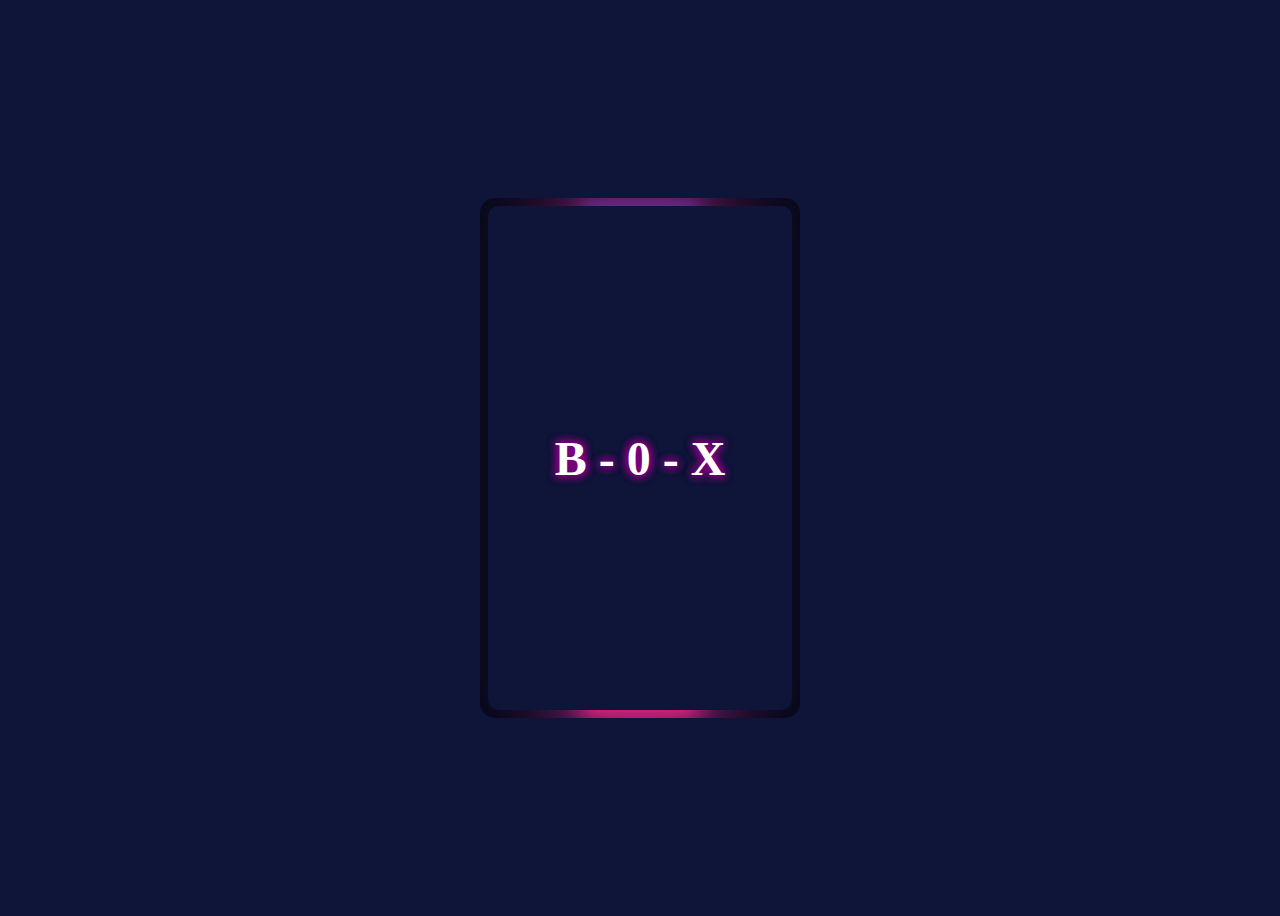
<file: 02_Moving_Box_Border/index.html>
<!DOCTYPE html>
<html lang="en">
<head>
    <meta charset="UTF-8">
    <meta name="viewport" content="width=device-width, initial-scale=1.0">
    <title>Document</title>
    <link rel="stylesheet" href="style.css">
</head>
<body>
    <div class="box">
        <h1>B - 0 - X</h1>
    </div>
</body>
</html>
</file>
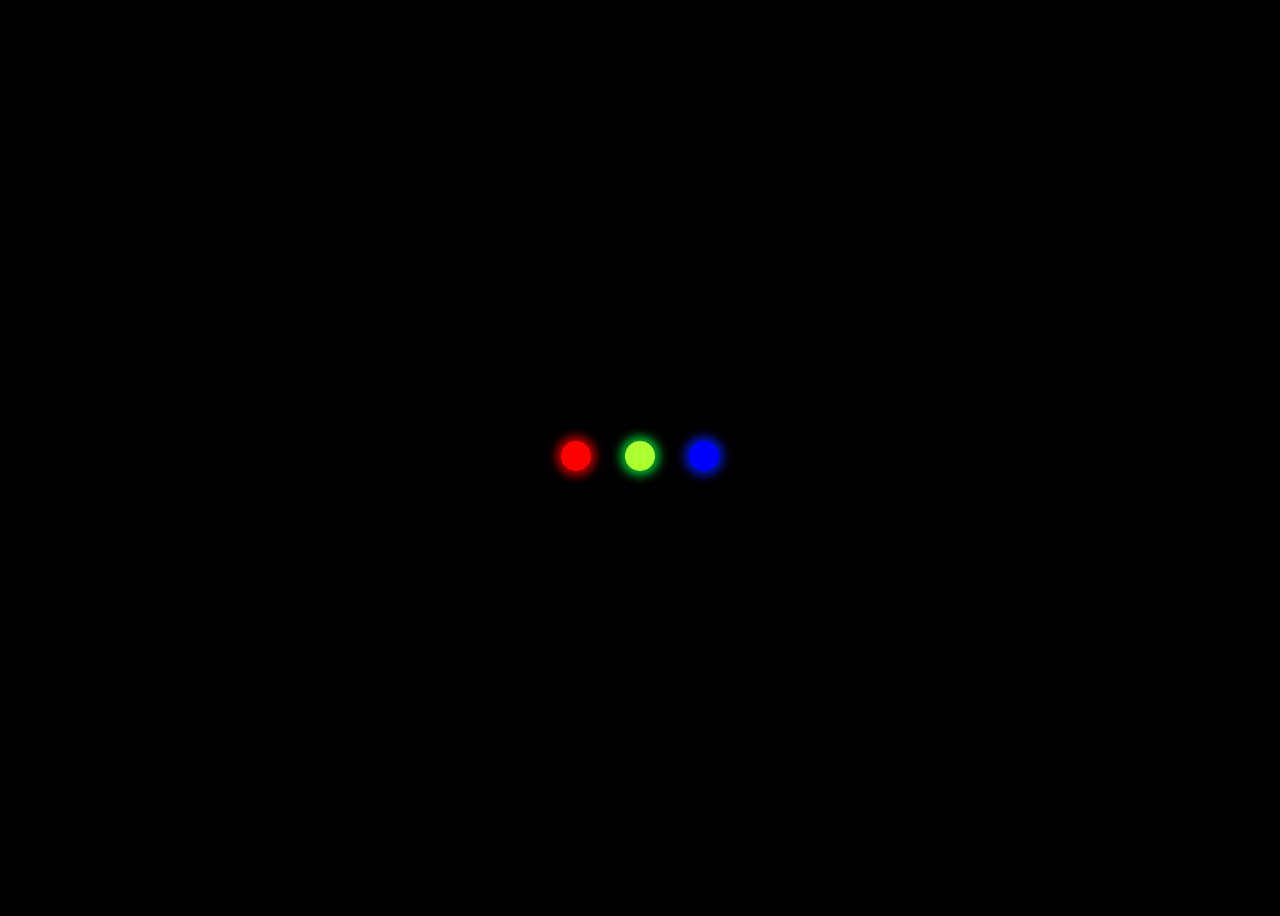
<file: 04_Loading_dots/index.html>
<!DOCTYPE html>
<html lang="en">
<head>
    <meta charset="UTF-8">
    <meta name="viewport" content="width=device-width, initial-scale=1.0">
    <title>Loading Dot</title>
    <link rel="stylesheet" href="style.css">
</head>
<body>
    <div class="dots">
            <div></div>
            <div></div>
            <div></div>
        <!-- </div> -->
    </div>
</body>
</html>
</file>
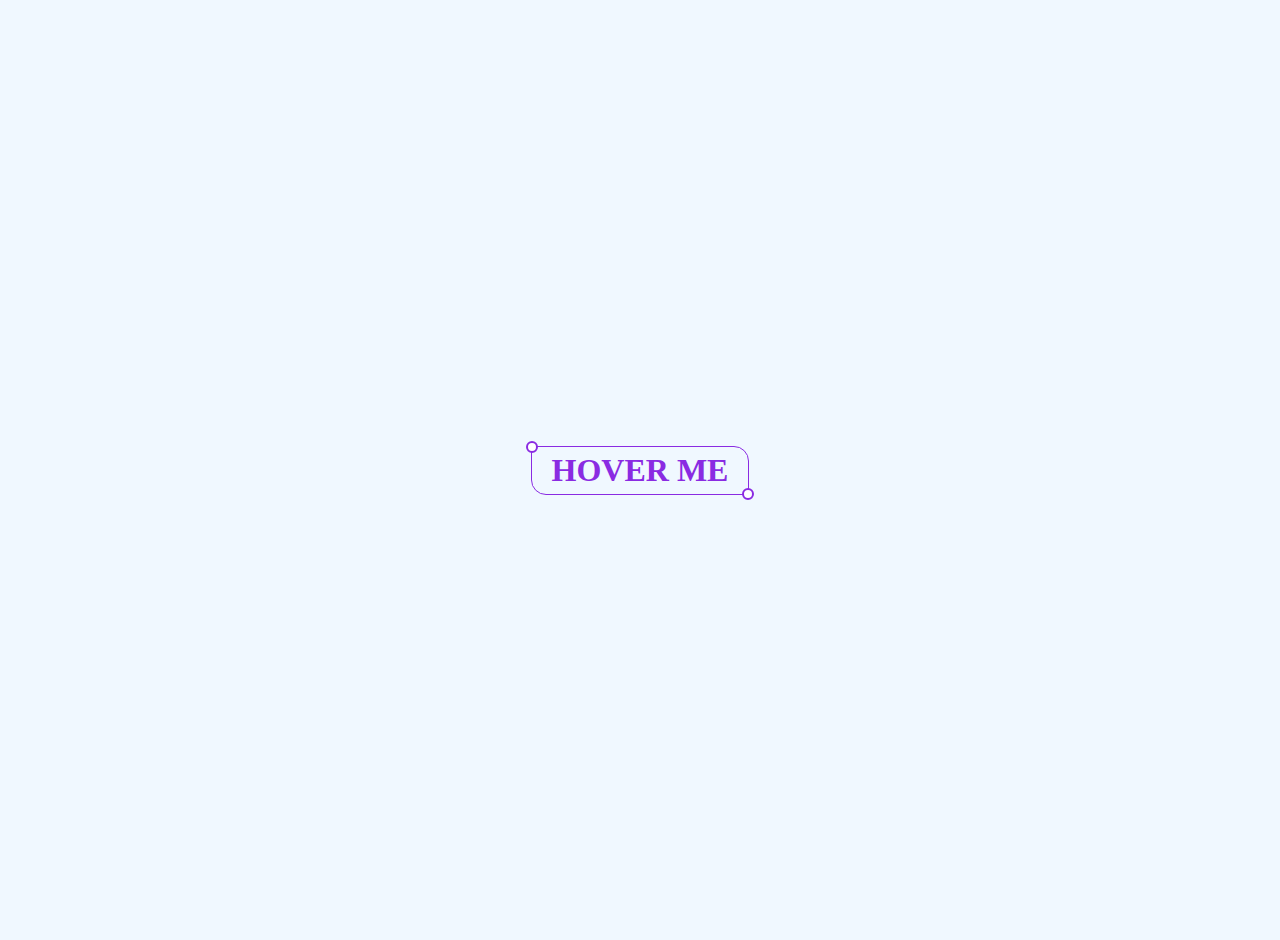
<file: 06_Buttons_Hover/index.html>
<!DOCTYPE html>
<html lang="en">
<head>
    <meta charset="UTF-8">
    <meta name="viewport" content="width=device-width, initial-scale=1.0">
    <title>Document</title>
    <link rel="stylesheet" href="style.css">
</head>
<body>
    <div class="box">HOVER ME</div>
</body>
</html>


<!-- <div class="box">HOVER ME</div>
    <div class="box">HOVER ME</div> -->
</file>
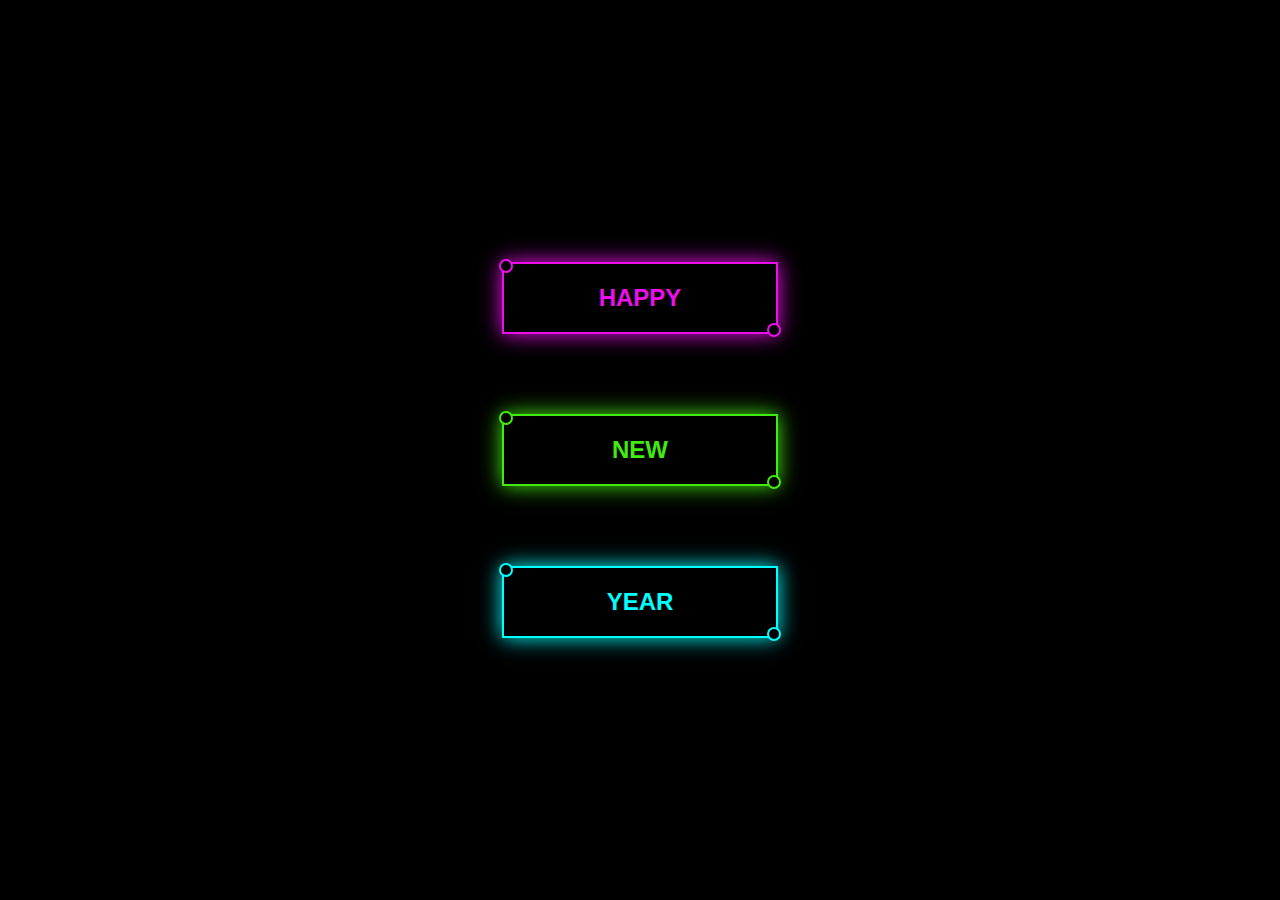
<file: 07_Buttons_New_Year/index.html>
<!DOCTYPE html>
<html lang="en">
<head>
    <meta charset="UTF-8">
    <meta name="viewport" content="width=device-width, initial-scale=1.0">
    <title>HAPPY NEW YEAR Buttons</title>
    <link rel="stylesheet" href="style.css">
</head>
<body>
    <div>
        <button class="btn_02">HAPPY</button>
        <button class="btn_01">NEW</button>
        <button class="btn_03">YEAR</button>
    </div>
</body>
</html>
</file>
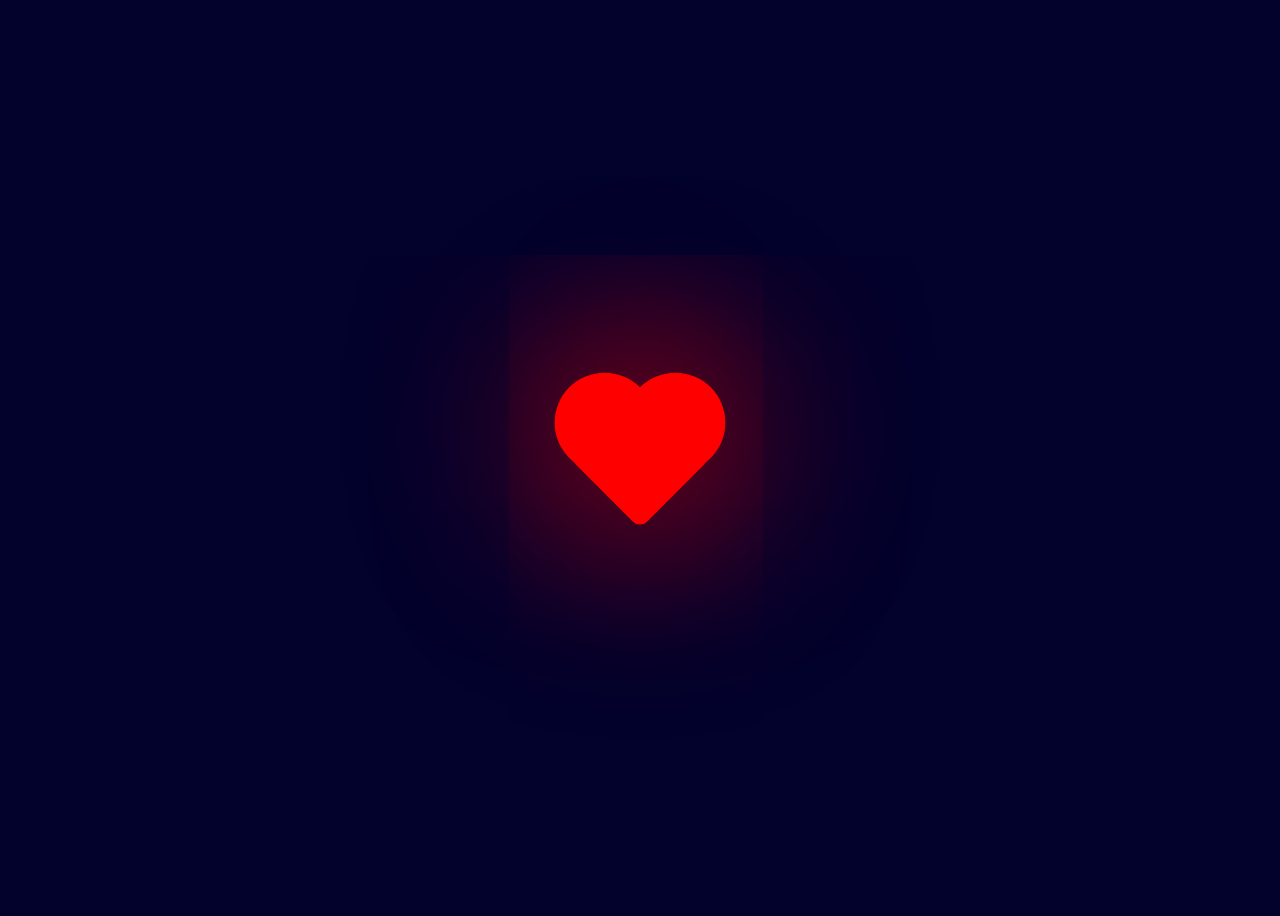
<file: 01_Heart_beat/heart.html>
<!DOCTYPE html>
<html lang="en">
<head>
    <meta charset="UTF-8">
    <meta name="viewport" content="width=device-width, initial-scale=1.0">
    <title>Heart</title>
    <link rel="stylesheet" href="heart.css">
</head>
<body>
    <div class="heart"></div>
</body>
</html>
</file>
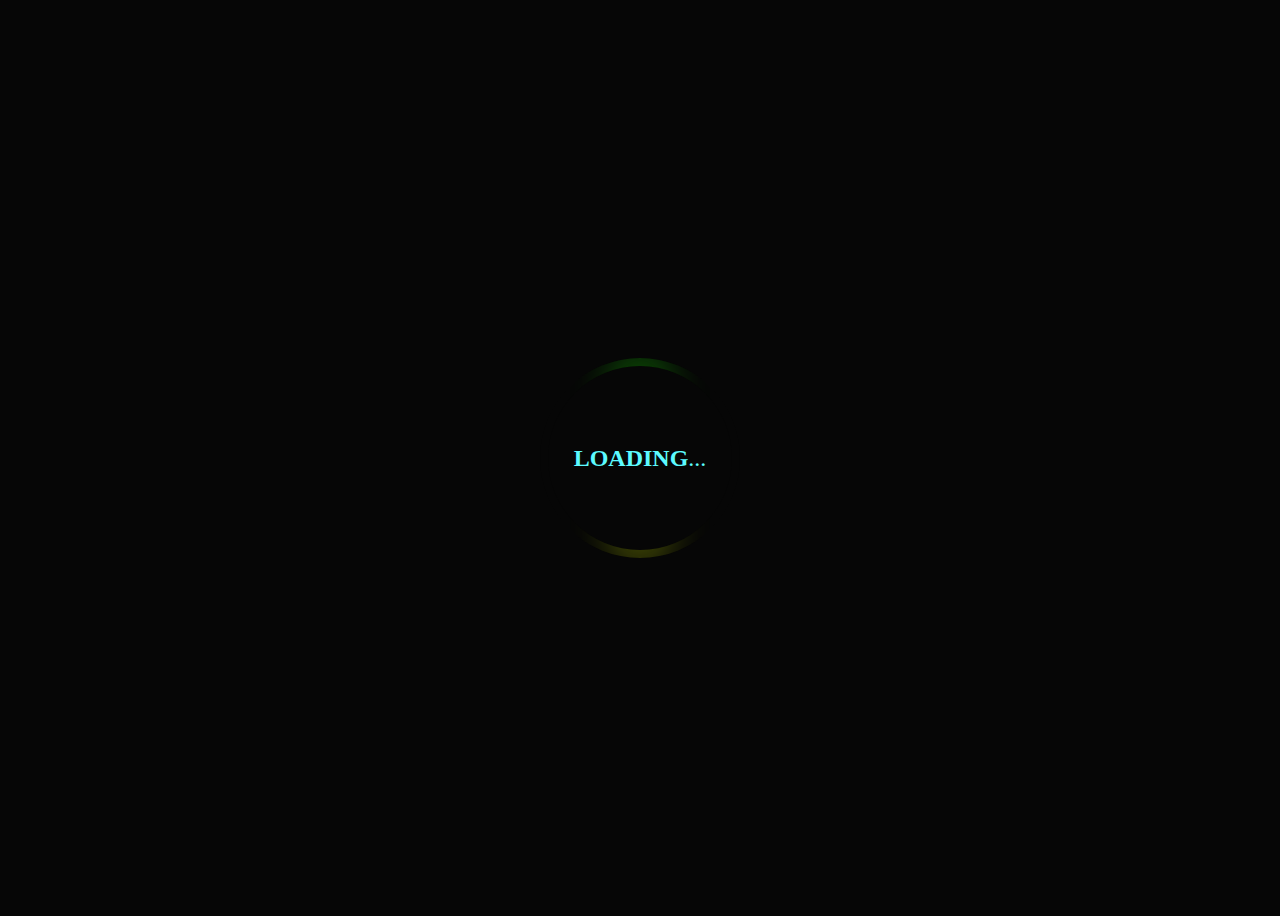
<file: 03_Loding_Circular/loader.html>
<!DOCTYPE html>
<html lang="en">
<head>
    <meta charset="UTF-8">
    <meta name="viewport" content="width=device-width, initial-scale=1.0">
    <title>Loader</title>
    <link rel="stylesheet" href="style.css">
</head>
<body>
    <div class="loader">
        <h2>LOADING</h2>
        <p class="one">.</p>
        <p class="two">.</p>
        <p class="three">.</p>
    </div>
</body>
</html>
</file>
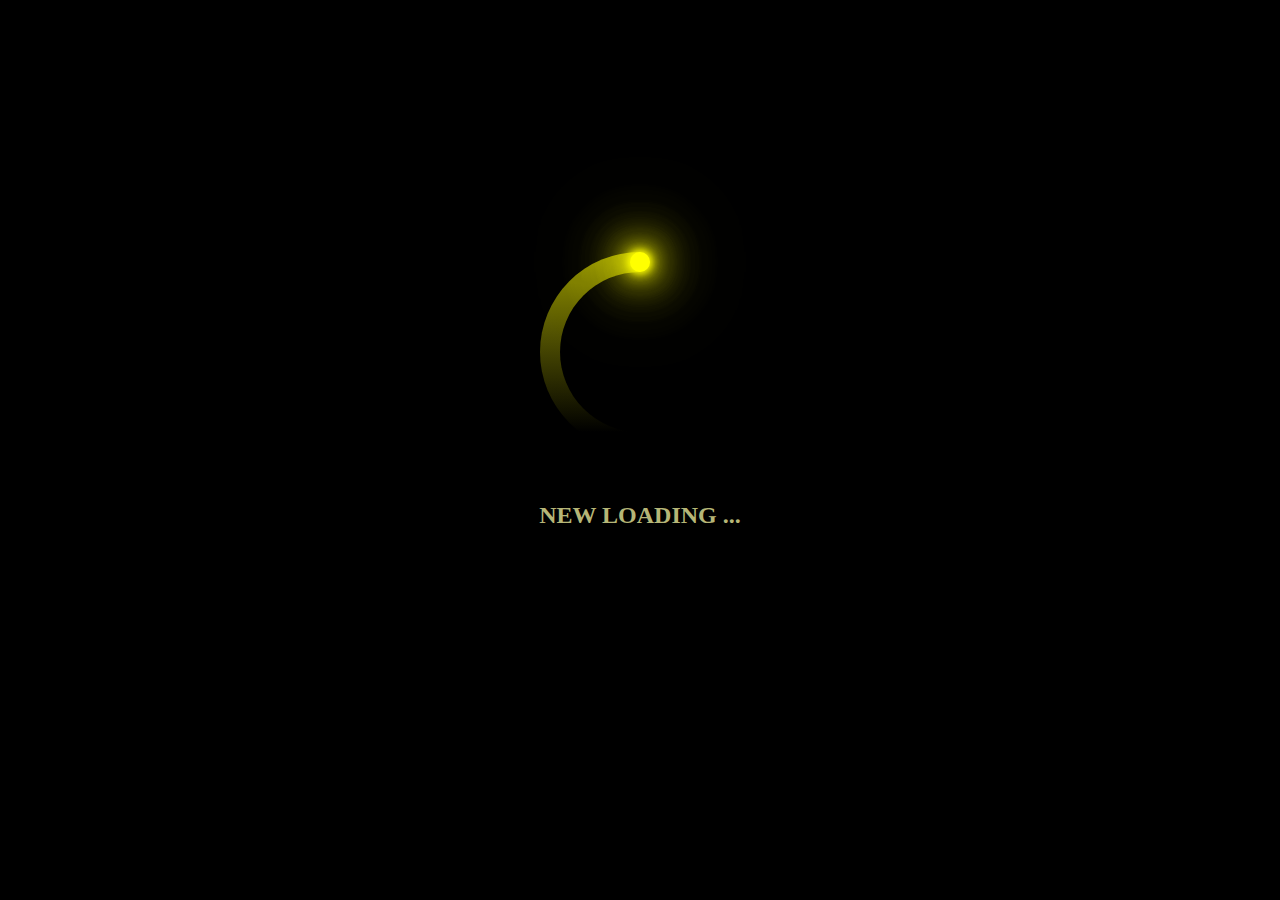
<file: 05_Loding_Glowing/load.html>
<!DOCTYPE html>
<html lang="en">
<head>
    <meta charset="UTF-8">
    <meta name="viewport" content="width=device-width, initial-scale=1.0">
    <title>Document</title>
    <link rel="stylesheet" href="load.css">
</head>
<body>
    <div class="container">
        <div class="loader">
            <span></span>
        </div>
    </div>
    <h2>NEW LOADING ...</h2>
</body>
</html>
</file>
<file: 02_Moving_Box_Border/style.css>
body{
    height: 100vh;
    background-color: #0e1538;
    color: #fff;
    display: flex;
    justify-content: center;
    align-items: center;
}



.box h1{
    font-size: 3em;
    text-shadow: 0 0 10px purple, 
                 0 0 10px purple,
                 0 0 10px purple,
                 0 0 10px purple;
    z-index: 1;
}


.box{
    background-color: rgba(0,0,0,0.5);
    /* border: 2px solid red; */
    border-radius: 15px;
    padding: 10px;
    height: 500px;
    width: 300px;
    display: flex;
    justify-content: center;
    align-items: center;
    position: relative;
    overflow: hidden;
    cursor: pointer;
}

.box::before{
    content: "";
    position: absolute;
    width: 120px;
    height: 100%;
    background: linear-gradient(#662D8C,#ED1E79);
    animation: rotate 3.5s linear infinite;
    box-shadow: 0 20px 80px #662D8C,0 2px 100px #ED1E79;
    filter: blur(10px)
}

.box::after{
    content: "";
    position: absolute;
    background: #0e1538;
    inset: 8px;
    border-radius: 10px;
}

@keyframes rotate {
    from {
        transform: rotate(0deg) scale(1.2);
    }
    to{
        transform:rotate(360deg) scale(1.2);
    }
}
</file>
<file: 04_Loading_dots/style.css>
body{
    height: 100vh;
    background-color: black;
    color: #fff;
    display: flex;
    justify-content: center;
    align-items: center;
}
.dots div{
    width: 30px;
    height: 30px;
    margin: 15px;
    border-radius: 50%;
    display: inline-block;
    animation: move 2s ease-in-out infinite ;
}

.dots div:nth-child(1){
    background-color: red;
    animation-delay: 0.3s;
    box-shadow: 0 0 10px 5px rgba(255, 0, 0, 0.7);
}

.dots div:nth-child(2){
    background-color: greenyellow;
    animation-delay: 0.6s;
    box-shadow: 0 0 10px 5px rgba(0, 255, 64, 0.7);
}

.dots div:nth-child(3){
    background-color: blue;
    animation-delay: 0.9s;
    box-shadow: 0 0 10px 5px rgba(0, 30, 255, 0.7);
}

@keyframes move {
    50%{
        opacity: 0;
        transform: translateY(20px) scale(0.5);
    }
}
</file>
<file: 06_Buttons_Hover/style.css>
body {
    background-color: aliceblue;
    margin: 10px;
    padding: 10px;
    height: 100vh;
    display: flex;
    justify-content: center;
    align-items: center;
    gap:15px;
    transition: 0.5s ease-in-out;
}

.box {
    position: relative;
    border: 1.5px solid blueviolet;
    border-radius: 0px 15px;
    padding: 5px 20px;
    background-color: aliceblue;
    text-align: center;
    font-size: 2em;
    font-weight: bold;
    color: blueviolet;
    cursor: pointer;
    transition: 0.5s ease-in-out;
}

.box:hover {
    box-shadow: 0px 0px 10px 1px blueviolet;
    border-radius: 15px 0px;
    color: rgb(209, 85, 234);
}

/* BOX-Before */
.box::before {
    position: absolute;
    content: '';
    width: 8px;
    height: 8px;
    border: 2px solid blueviolet;
    border-radius: 50%;
    background-color: white;
    top: -6px;
    left: -6px;
    transition: 0.5s ease-in-out;
}

.box:hover::before {
    left: 100%;
    transform: translateX(-50%);
    box-shadow: 0 0 10px blueviolet;
}

/* BOX-After */
.box::after {
    position: absolute;
    content: '';
    width: 8px;
    height: 8px;
    border: 2px solid blueviolet;
    border-radius: 50%;
    background-color: white;
    bottom: -6px;
    right: -6px;
    transition: 0.5s ease-in-out;
}

.box:hover::after {
    right: 100%;
    transform: translateX(50%);
    box-shadow: 0 0 10px blueviolet;
}





/* border-top: 1.5px solid blueviolet;
    border-bottom: 1.5px solid blueviolet; */
</file>
<file: 07_Buttons_New_Year/style.css>
body {
    height: 100vh;
    margin: 0;
    /* background-color: #373737; */
    background-color: #000;
    /* background: linear-gradient(270deg, #e96196 10%, #ffffff 74%); */
    display: flex;
    justify-content: center;
    align-items: center;
}

div {
    padding: 30px;
    display: flex;
    justify-content: center;
    align-items: center;
    flex-direction: column;
    position: relative;
}

button {
    width: 90%;
    font-weight: bold;
    font-size: 1.5em;
    padding: 20px 70px;
    margin: 40px;
    cursor: pointer;
    transition: 0.5s;
    background: black;
    /* background: linear-gradient(90deg, #e96196 10%, #ffffff 74%); */
    position: relative;
    z-index: 0;

    transition: transform 0.2s;
}

button:active {
    transform: scale(1.1); /* Increase the size by 10% on click */
  }

button:first-child{
    border: 2px solid #eb0feb;
    color: #eb0feb;
    box-shadow: 0 0 20px 0 #eb0feb;
}

button:nth-child(2){
    border: 2px solid #42eb0f;
    color: #42eb0f;
    box-shadow: 0 0 20px 0 #42eb0f;
}

button:last-child{
    border: 2px solid #00ffff;
    color: #00ffff;
    box-shadow: 0 0 20px 0 #00ffff;
}

/* Button Before */

button::before{
    content: '';
    position: absolute;
    top: -5px;
    left: -5px;
    width: 10px;
    height: 10px;
    transition: 0.5s ease-in;
    background: black;
    z-index: -1;
    border-radius: 50%;
}

button:first-child::before{
    border: 2px solid #eb0feb;
}

button:nth-child(2)::before{
    border: 2px solid #42eb0f;
}


button:last-child::before{
    border: 2px solid #00ffff;
}

/* Button after */

button::after{
    content: '';
    position: absolute;
    right: -5px;
    bottom: -5px;
    width: 10px;
    height: 10px;
    transition: 0.5s ease-in;
    background: black;
    z-index: -1;
    border-radius: 50%;
}

button:first-child::after{
    border: 2px solid #eb0feb;
}

button:nth-child(2)::after{
    border: 2px solid #42eb0f;
}

button:last-child::after{
    border: 2px solid #00ffff;
}

/* hover effect */

button:hover::before{
    left:calc(100% - 5px) ;
}

button:hover::after{
    right:calc(100% - 5px) ;
}

button:hover{
    color: #000;
    cursor: pointer;
}

/* After hovering each buttons child */

button:first-child:hover{
    background: #eb0feb;
    box-shadow: 0 0 60px 0 #eb0feb;
}

button:nth-child(2):hover{
    background: #42eb0f;
    box-shadow: 0 0 60px 0 #42eb0f;
}

button:last-child:hover{
    background: #00ffff;
    box-shadow: 0 0 60px 0 #00ffff;
}
</file>
<file: 01_Heart_beat/heart.css>
body{
    position: relative;
    height: 100vh;
    display: flex;
    justify-content: center;
    align-items: center;
    flex-direction: column;
    background-color: rgb(2, 2, 44);
}

.heart{
    position: relative;
    width: 100px;
    height: 100px;
    background-color: red;
    transform: rotate(-45deg);
    border-radius: 10px; 
    display: flex;
    justify-content: center;
    align-items: center;
    box-shadow: -5px 5px 200px red;
    animation: heart-beat 1s linear infinite;
}

@keyframes heart-beat {
    0%{
        transform: scale(1.2) rotate(-45deg)
    }
    50%{
        transform: scale(1) rotate(-45deg)
    }
    100%{
        transform: scale(1.1) rotate(-45deg)  
    }
}

.heart::before,
.heart::after {
    content: '';
    position: absolute;
    width: 100px;
    height: 100px;
    background-color: red;
    border-radius: 50%;
    box-shadow: 5px -5px 200px red;
}

.heart::before {
    top: -50px;
    left: 0;
}

.heart::after {
    top: 0;
    left: 50px;
}
</file>
<file: 03_Loding_Circular/style.css>
body{
    height: 100vh;
    background-color: #060606;
    color: #fff;
    display: flex;
    justify-content: center;
    align-items: center;
}
.loader{
    background-color:  #060606;
    border-radius: 50%;
    height: 200px;
    width: 200px;

    display: flex;
    justify-content:center;
    align-items:center;

    position: relative;
    overflow: hidden;
    cursor: pointer;
}

.loader h2,.loader p{
    text-align: center;
    font-size: 1.5em;
    color: #5cfaff;
    z-index: 1;
}

.loader::before{
    content: "";
    position: absolute;
    width: 20px;
    height: 200px;
    background: linear-gradient(rgb(0, 255, 0),
                rgb(255, 255, 0));
    animation: rotate 2s ease infinite;
    filter: blur(25px)
}

.loader::after{
    content: "";
    position: absolute;
    background:  #060606;
    inset: 8px;
    border-radius: 50%;
    
}

.one{
    animation: ani2 1s infinite;
    animation-delay: 0.3s;
}

.two{
    animation: ani2 1s infinite;
    animation-delay: 0.6s;
}

.three{
    animation: ani2 1s infinite;
    animation-delay: 0.9s;
}


@keyframes rotate {
    from {
        transform: rotate(0deg);
    }
    to{
        transform:rotate(360deg);
    }
}

@keyframes ani2 {
    from{
        color: #5cfaff;
    }
    to{
        color: transparent;
    }
}
</file>
<file: 05_Loding_Glowing/load.css>
body{
    margin: 0;
    padding: 0;
    height: 100vh;
    background-color: black;
    display: flex;
    justify-content: center;
    align-items: center;
    flex-direction: column;
}

.container{
    display: flex;
    justify-content: center;
    align-items: center;
    position: relative;
}

.loader{
    position: absolute;
    width: 200px;
    height: 200px;
    border-radius: 50%;
    background-color: black;
    animation: rotate 2s linear infinite;
}

@keyframes rotate {
    0%{
        transform: rotate(0deg);
    }
    100%{
        transform: rotate(360deg);
    }
}

.container .loader::before{
    position: absolute;
    content: '';
    width: 50%;
    height: 100%;
    background:linear-gradient(to top,transparent,rgb(151, 151, 3));
    background-size: 100px 180px;
    background-repeat: no-repeat;
    border-top-left-radius: 120px;
    border-bottom-left-radius: 120px;
}

.container .loader::after{
    position: absolute;
    content: '';
    top:0;
    left: 50%;
    transform: translateX(-50%);
    width: 20px;
    height: 20px;
    background:yellow;
    border-radius: 50%;
    z-index: 10;
    box-shadow: 0 0 10px yellow,
                0 0 20px yellow,
                0 0 30px yellow,
                0 0 10px yellow,
                0 0 40px yellow,
                0 0 50px yellow,
                0 0 60px yellow,
                0 0 70px yellow,
                0 0 80px yellow,
                0 0 90px yellow,
                0 0 100px yellow;
}

.container .loader span{
    position: absolute;
    top:20px;
    bottom: 20px;
    right: 20px;
    left: 20px;
    background: black;
    border-radius: 50%;
}

h2{
    color: rgb(182, 182, 119);
    margin-top: 150px;
    font-family: "Rancho", cursive;
}
</file>
